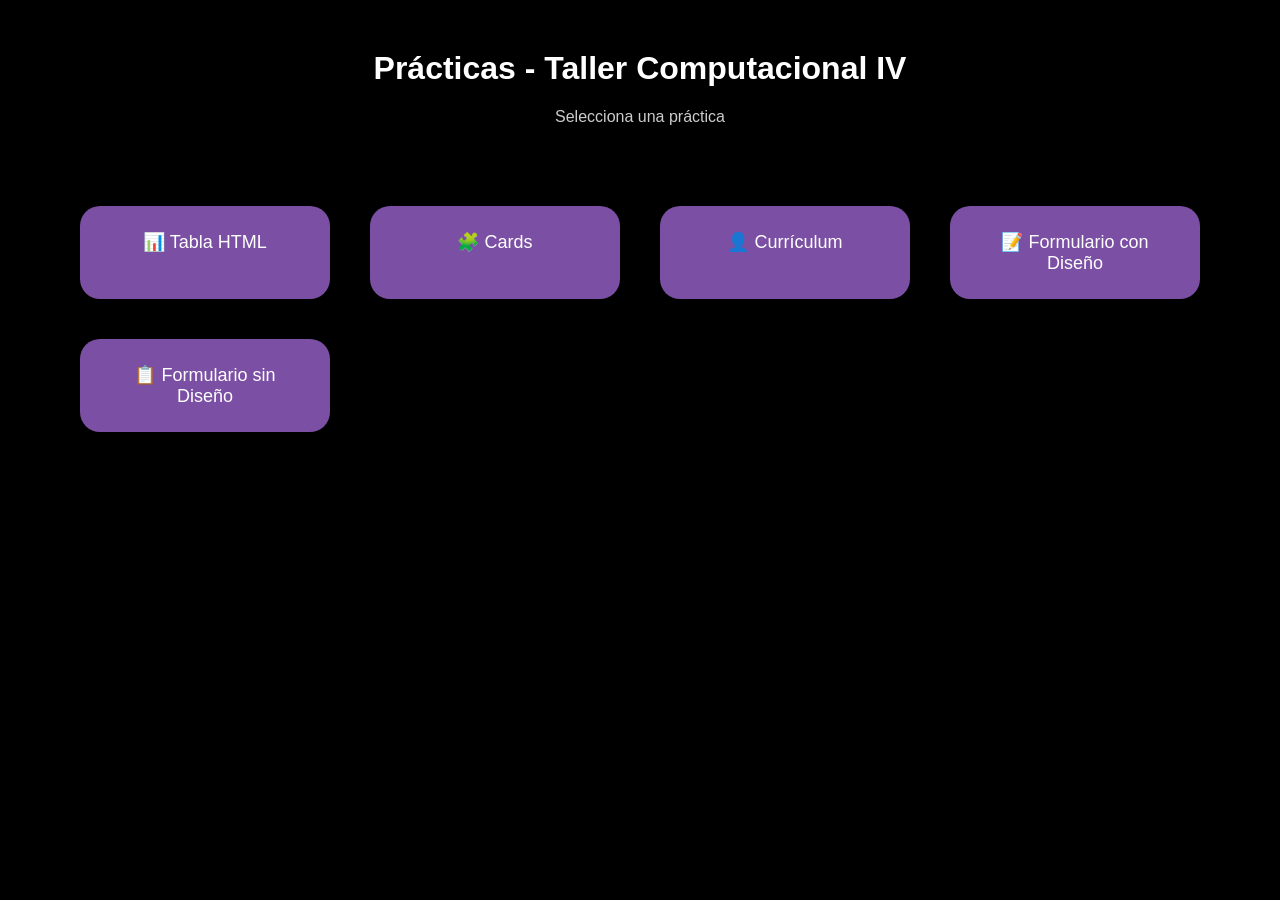
<file: index.html>
<!DOCTYPE html>
<html lang="es">
<head>
    <meta charset="UTF-8">
    <title>Prácticas - Taller Computacional IV</title>

    <style>
        body {
            font-family: Arial, sans-serif;
            background: black;
            text-align: center;
            margin: 0;
            padding: 0;
            color: white;
        }

        h1 {
            margin-top: 50px;
            font-size: 32px;
        }

        p {
            color: #ccc;
        }

        .contenedor {
            display: grid;
            grid-template-columns: repeat(auto-fit, minmax(250px, 250px));
            justify-content: center;
            gap: 40px;
            margin-top: 80px;
        }

        .boton {
            text-decoration: none;
            background: #7b4fa3;
            color: white;
            padding: 25px;
            border-radius: 20px;
            font-size: 18px;
            transition: 0.3s;
            box-shadow: 0 6px 15px rgba(0,0,0,0.4);
        }

        .boton:hover {
            background: #9b6cd1;
            transform: translateY(-8px);
        }

        footer {
            margin-top: 80px;
            color: gray;
            font-size: 14px;
        }
    </style>
</head>

<body>

    <h1>Prácticas - Taller Computacional IV</h1>
    <p>Selecciona una práctica</p>

    <div class="contenedor">
        <a href="tabla.html" class="boton">📊 Tabla HTML</a>
        <a href="cards.html" class="boton">🧩 Cards</a>
        <a href="cv.html" class="boton">👤 Currículum</a>
        <a href="form.html" class="boton">📝 Formulario con Diseño </a>
        <a href="formulario.html" class="boton">📋 Formulario sin Diseño</a>
    </div>

  
</body>
</html>
</file>
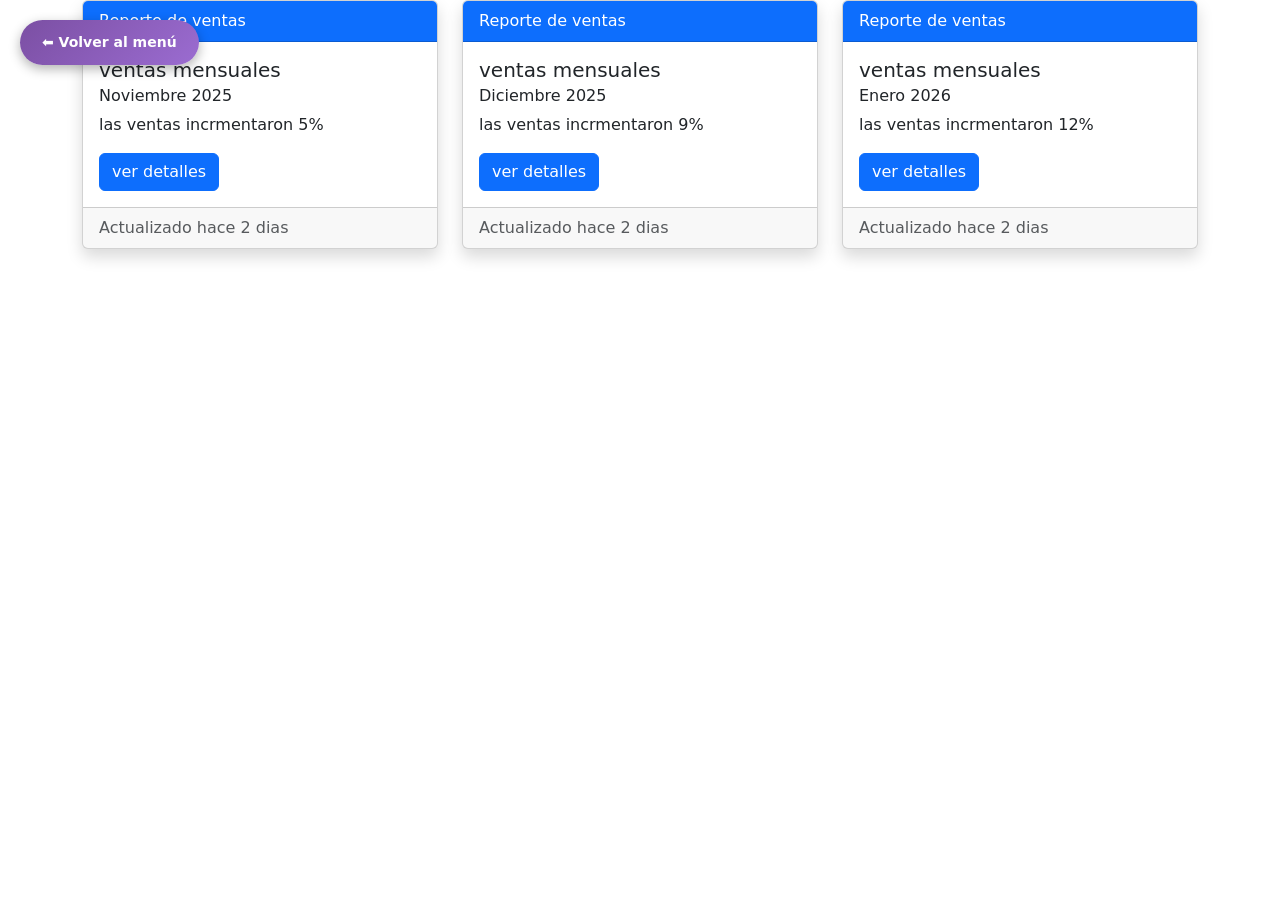
<file: cards.html>
<!DOCTYPE html>
<html lang="en">
<head>
    <meta charset="UTF-8">
    <meta name="viewport" content="width=device-width, initial-scale=1.0">
    <title>card</title>
    <link rel="stylesheet" href="css/bootstrap.min.css">
     <link rel="stylesheet" href="css/card.css">
</head>
<body>

    <div class="container">
        <div class="row">
            <div class="col-4">

                <!--Begin card-->
                
                <div class="card shadow">
                
                <div class="card-header  bg-primary text-white">
                    Reporte de ventas
                </div>
               
               
                <div class="card-body">
                    <h5 class="card-title">ventas mensuales</h5>
                    <h6 class="card-subtitle mb-2">Noviembre 2025</h6>
                    <p class="card-text">las ventas incrmentaron 5%</p>
                    <a href="#" class="btn btn-primary"> ver detalles</a>
                </div>
            <div class="card-footer text-muted">
                <span>Actualizado hace 2 dias</span>
                </div>

            </div>
                <!-- End card-->

            </div>

             <div class="col-4">

                <!--Begin card-->
                
                <div class="card shadow">
                
                <div class="card-header  bg-primary text-white">
                    Reporte de ventas
                </div>
               
               
                <div class="card-body">
                    <h5 class="card-title">ventas mensuales</h5>
                    <h6 class="card-subtitle mb-2">Diciembre 2025</h6>
                    <p class="card-text">las ventas incrmentaron 9%</p>
                    <a href="#" class="btn btn-primary"> ver detalles</a>
                </div>
            <div class="card-footer text-muted">
                <span>Actualizado hace 2 dias</span>
                </div>

            </div>
                <!-- End card-->

            </div>

             <div class="col-4">

                <!--Begin card-->
                
                <div class="card shadow">
                
                <div class="card-header  bg-primary text-white">
                    Reporte de ventas
                </div>
               
               
                <div class="card-body">
                    <h5 class="card-title">ventas mensuales</h5>
                    <h6 class="card-subtitle mb-2">Enero 2026</h6>
                    <p class="card-text">las ventas incrmentaron 12%</p>
                    <a href="#" class="btn btn-primary"> ver detalles</a>
                </div>
            <div class="card-footer text-muted">
                <span>Actualizado hace 2 dias</span>
                </div>

            </div>
                <!-- End card-->

            </div>

        </div>

    </div>

<a href="index.html" class="regresar">⬅ Volver al menú</a>
    <script src="js/bootstrap.min.js"></script>
</body>
</html>
</file>
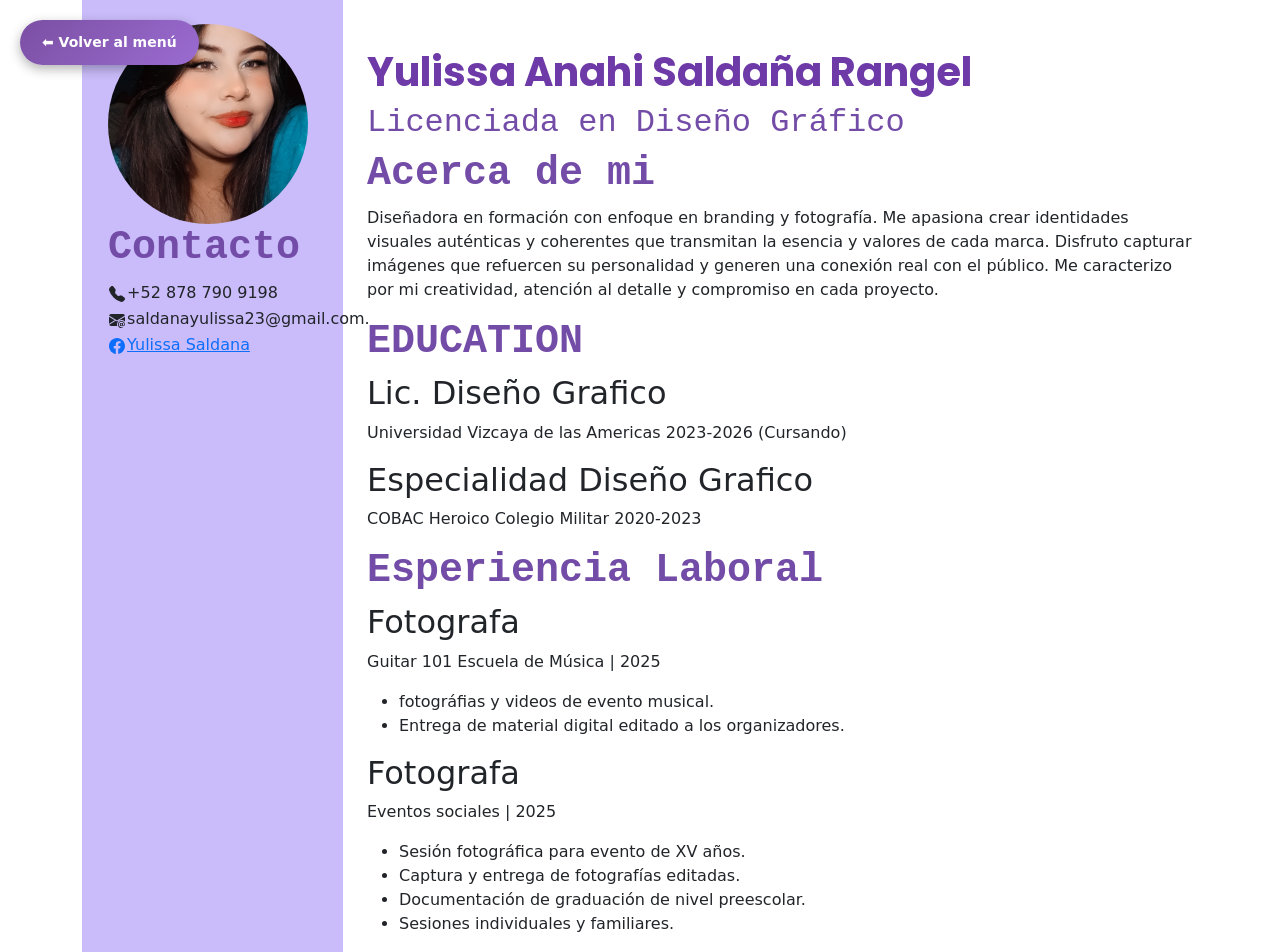
<file: cv.html>
<!DOCTYPE html>
<html lang="en">
<head>
    <meta charset="UTF-8">
    <meta name="viewport" content="width=device-width, initial-scale=1.0">
    <title>CV</title>
    <link rel="stylesheet" href="css/bootstrap.min.css">
   <link rel="stylesheet" href="css/cv.css">
    <!--Fuentes Importadas-->
    <link rel="preconnect" href="https://fonts.googleapis.com">
    <link rel="preconnect" href="https://fonts.gstatic.com" crossorigin>
    <link href="https://fonts.googleapis.com/css2?family=Poppins:ital,wght@0,100;0,200;0,300;0,400;0,500;0,600;0,700;0,800;0,900;1,100;1,200;1,300;1,400;1,500;1,600;1,700;1,800;1,900&family=Roboto:ital,wght@0,100..900;1,100..900&display=swap" rel="stylesheet">

    
</head>
<body>
    <main class="container">
    <div class="row">
    
    <div class="col-9 order-2">
    <!-- ABOUT ME - BEGIN-->
      <section class="about-me">
        <br>
        <br>
        <h1 class="title-main">Yulissa Anahi Saldaña Rangel</h1>
        <h2 class="title-secondary">Licenciada en Diseño Gráfico</h2>
        
        <h1 class="title-section">Acerca de mi</h1>
        <p>
            Diseñadora en formación con enfoque en branding y fotografía. Me apasiona crear identidades visuales auténticas y coherentes que transmitan la esencia y valores de cada marca. Disfruto capturar imágenes que refuercen su personalidad y generen una conexión real con el público. Me caracterizo por mi creatividad, atención al detalle y compromiso en cada proyecto.
        </p>
      </section>
      <!-- ABOUT ME - END-->

      <!-- EDUCATION - BEGIN-->
      <section class="education">
        <h1 class="title-section">EDUCATION</h1>
            <h2>Lic. Diseño Grafico</h2>
                 <p>Universidad  Vizcaya de las Americas 2023-2026 (Cursando) </p>

        <h2>Especialidad Diseño Grafico</h2>
             <p>COBAC Heroico Colegio Militar 2020-2023 </p>

      </section>
      <!-- EDUCATION - END-->

      <!-- LABORAL-EXPERIENCE - BEGIN -->
      <section class="laboral-experience">
        <h1 class="title-section">Esperiencia Laboral</h1>
        <h2>Fotografa</h2>
        <p> Guitar 101 Escuela de Música | 2025</p>
             <ul>
                 <li> fotográfias y videos de evento musical.</li>
                 <li>Entrega de material digital editado a los organizadores.</li>
             </ul>
         <h2>Fotografa</h2>
        <p>Eventos sociales | 2025</p>
        <ul>
            <li>Sesión fotográfica para evento de XV años.</li>
            <li>Captura y entrega de fotografías editadas.</li>
            <li>Documentación de graduación de nivel preescolar.</li>
            <li>Sesiones individuales y familiares.</li>
        </ul> 
        </section>
      
      <!-- LABORAL-EXPERIENCE - END-->
      </div>
      
      <div class="col-3 order-1">
      <aside>
       <br>
        <img src="css/cv2 foto.jpg" alt="" class="photo-profile">

        <h1 class="title-section">Contacto</h1>
        <table>
            <tr>
                <td>
                    <svg xmlns="http://www.w3.org/2000/svg" width="16" height="16" fill="currentColor" class="bi bi-telephone-fill" viewBox="0 0 16 16">
                    <path fill-rule="evenodd" d="M1.885.511a1.745 1.745 0 0 1 2.61.163L6.29 2.98c.329.423.445.974.315 1.494l-.547 2.19a.68.68 0 0 0 .178.643l2.457 2.457a.68.68 0 0 0 .644.178l2.189-.547a1.75 1.75 0 0 1 1.494.315l2.306 1.794c.829.645.905 1.87.163 2.611l-1.034 1.034c-.74.74-1.846 1.065-2.877.702a18.6 18.6 0 0 1-7.01-4.42 18.6 18.6 0 0 1-4.42-7.009c-.362-1.03-.037-2.137.703-2.877z"/>
                    </svg>
                </td>
                <td>+52 878 790 9198</td>
            </tr>
            <tr>
                <td>
                    <svg xmlns="http://www.w3.org/2000/svg" width="16" height="16" fill="currentColor" class="bi bi-envelope-at-fill" viewBox="0 0 16 16">
                    <path d="M2 2A2 2 0 0 0 .05 3.555L8 8.414l7.95-4.859A2 2 0 0 0 14 2zm-2 9.8V4.698l5.803 3.546zm6.761-2.97-6.57 4.026A2 2 0 0 0 2 14h6.256A4.5 4.5 0 0 1 8 12.5a4.49 4.49 0 0 1 1.606-3.446l-.367-.225L8 9.586zM16 9.671V4.697l-5.803 3.546.338.208A4.5 4.5 0 0 1 12.5 8c1.414 0 2.675.652 3.5 1.671"/>
                    <path d="M15.834 12.244c0 1.168-.577 2.025-1.587 2.025-.503 0-1.002-.228-1.12-.648h-.043c-.118.416-.543.643-1.015.643-.77 0-1.259-.542-1.259-1.434v-.529c0-.844.481-1.4 1.26-1.4.585 0 .87.333.953.63h.03v-.568h.905v2.19c0 .272.18.42.411.42.315 0 .639-.415.639-1.39v-.118c0-1.277-.95-2.326-2.484-2.326h-.04c-1.582 0-2.64 1.067-2.64 2.724v.157c0 1.867 1.237 2.654 2.57 2.654h.045c.507 0 .935-.07 1.18-.18v.731c-.219.1-.643.175-1.237.175h-.044C10.438 16 9 14.82 9 12.646v-.214C9 10.36 10.421 9 12.485 9h.035c2.12 0 3.314 1.43 3.314 3.034zm-4.04.21v.227c0 .586.227.8.581.8.31 0 .564-.17.564-.743v-.367c0-.516-.275-.708-.572-.708-.346 0-.573.245-.573.791"/>
                    </svg>
                </td>
                <td>saldanayulissa23@gmail.com.</td>
            </tr>
            <tr>
                <td>
                    <a href="https://www.facebook.com/yulissa.saldana.56?locale=es_LA" target="_blank">
                        <svg xmlns="http://www.w3.org/2000/svg" width="16" height="16" fill="currentColor" class="bi bi-facebook" viewBox="0 0 16 16">
                            <path d="M16 8.049c0-4.446-3.582-8.05-8-8.05C3.58 0-.002 3.603-.002 8.05c0 4.017 2.926 7.347 6.75 7.951v-5.625h-2.03V8.05H6.75V6.275c0-2.017 1.195-3.131 3.022-3.131.876 0 1.791.157 1.791.157v1.98h-1.009c-.993 0-1.303.621-1.303 1.258v1.51h2.218l-.354 2.326H9.25V16c3.824-.604 6.75-3.934 6.75-7.951"/>
                        </svg> 
                    </a>
                    <td>
                        <a href="https://www.facebook.com/yulissa.saldana.56?locale=es_LA" target="_blank">Yulissa Saldana</a></td>
                </td>  
            </tr>
        </table>
      </aside>
      </div>

    </div>
    </main>

<a href="index.html" class="regresar">⬅ Volver al menú</a>
    <script src="js/bootstrap.min.js"></script>
</body>
</html>
</file>
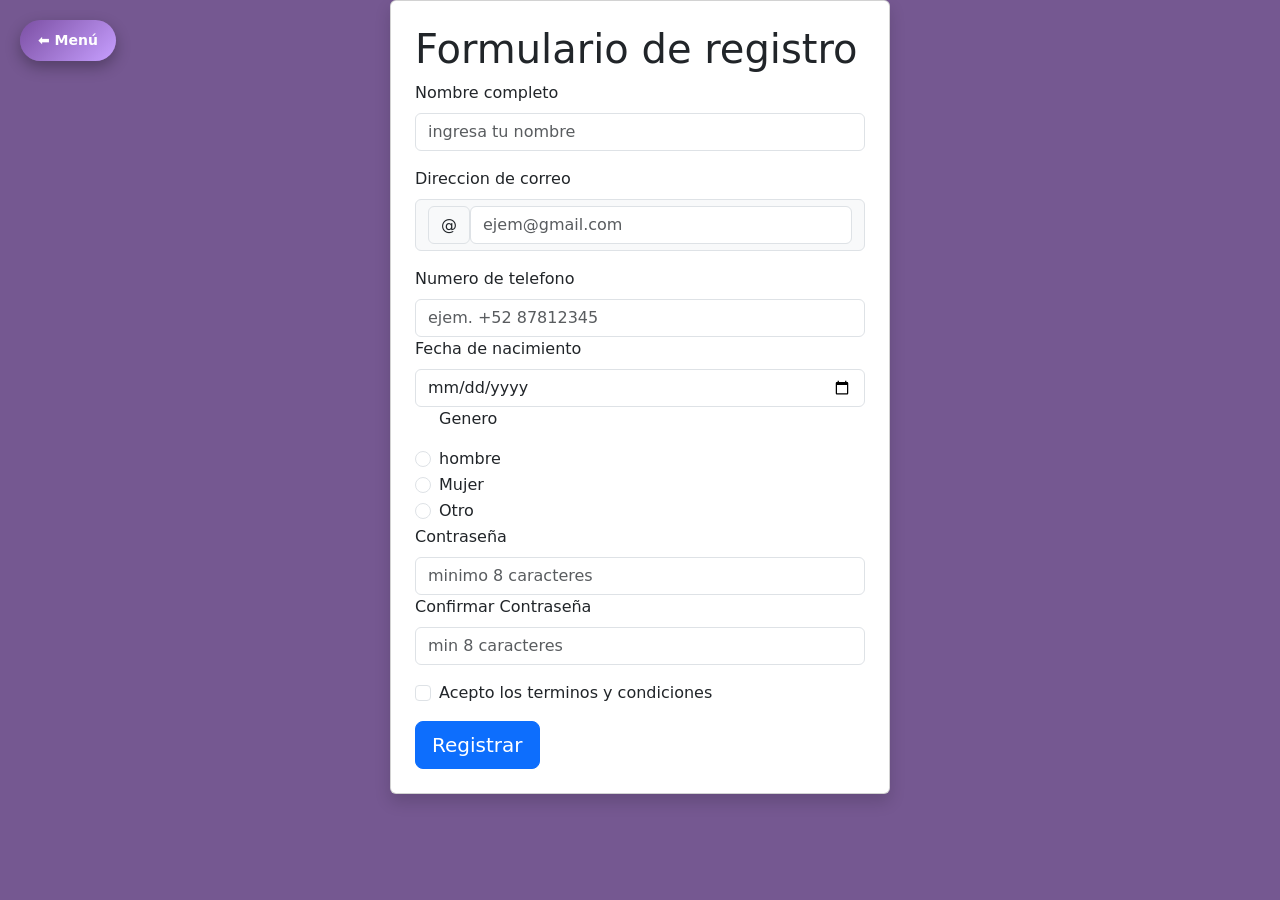
<file: form.html>
<!DOCTYPE html>
<html lang="en">
<head>
    <meta charset="UTF-8">
    <meta name="viewport" content="width=device-width, initial-scale=1.0">
    <link rel="stylesheet" href="css/bootstrap.min.css">
     <script src="js/bootstrap.min.js"></script>


 
    <title>form</title>
</head>

       <style>
.regresar {
    position: fixed;
    top: 20px;
    left: 20px;
    display: inline-flex;
    align-items: center;
    gap: 8px;
    text-decoration: none;
    background: linear-gradient(135deg, #7b4fa3, #c79fff);
    color: white;
    padding: 10px 18px;
    border-radius: 50px;
    font-size: 14px;
    font-weight: 600;
    box-shadow: 0 6px 15px rgba(0,0,0,0.3);
    transition: 0.3s;
}

.regresar:hover {
    transform: translateY(-3px) scale(1.05);
    box-shadow: 0 10px 25px rgba(0,0,0,0.4);
    background: linear-gradient(135deg, #9b6cd1, #e0b3ff);
}
</style>




    
<body style="background-color: rgb(117, 88, 145);">
   <div class="container">
        <div class="row">
            <div class="col">
                 
                    <div class="card shadow p-4 mx-auto" style="max-width: 500px;">
                        <h1>Formulario de registro</h1>
                 <form action="formulario.html" method="post">
                    <!--nombre-->
                        <div class="mb-3">
                    <label for="txtnombre" class="form-label">Nombre completo</label>
                    <input type="text" class="form-control" id="txtnombre" name="txtnombre" placeholder="ingresa tu nombre">
                   
                    
                    </div>
                    <div class="mb-3">
                    <label for="txtemail" class="form-label">Direccion de correo</label>
                    <div class="input-group-text">
                    <span  class="input-group-text">@</span>
                        <input type="email" id="txtemail" class="form-control"  name="txtemail" placeholder="ejem@gmail.com"required>
                     </div>
                            </div>


                     <!--gmail-->
                     <label for="txtnumerodetelefono" class="form-label">Numero de telefono</label>
                     <input type="number" id="txtnumerodetelefono" class="form-control" name="txtnumerodetelefono" placeholder="ejem. +52 87812345">
                    
                 <!--tel-->
                    <label for="txtdate" class="form-label">Fecha de nacimiento</label>
                     <input type="date" id="txtdate" class="form-control" name="txtdate">
                    
                      <!--fecha-->
                      <div class="form-check">
                     <p>Genero</p>
                     <input type="radio" id="hombre" class="form-check-input"  name="genero" value="Hombre" required>
                     <label for="hombre" class="form-check-label">hombre</label>
                        </div> 
                        <div class="form-check">
                    <input type="radio" id="Mujer" class="form-check-input" name="genero" value="Mujer" required>
                    <label for="hombre" class="form-check-label" >Mujer</label> </div>
                   <!--genero--><div class="form-check">
                     <input type="radio" id="Otro" class="form-check-input" name="genero" value="Otro" required>
                     <label for="hombre" class="form-check-label" >Otro</label>
                   </div>
                    
                
                     <label for="txtpass" class="form-label">Contraseña</label>
                     <input type="contra" id="txtpass"  class="form-control" name="txtcontraseña" placeholder="minimo 8 caracteres">
                     
                          <!--pasword-->
                     <label for="txtpassx2" class="form-label">Confirmar Contraseña</label>
                 <input type="password" id="txtpassx2" class="form-control"  name="txtcontraseña" placeholder="min 8 caracteres">
                <div class="form-check mt-3 mb-3" >
                          <!--terminos-->
                 <input type="checkbox" class="form-check-input" id="terminos" name="terminos" required>
                     <label for="terminos" class="form-check-label">Acepto los terminos y condiciones </label> 
                     </div>
             <!--boton-->
                     <input type="submit" class="btn btn-primary btn-lg" value="Registrar">
                    </div>
       
                 </form>
                 </div>
            </div>
        </div>
   </div>
   
        <a href="index.html" class="regresar">⬅ Menú</a>







</body>
</html>
</file>
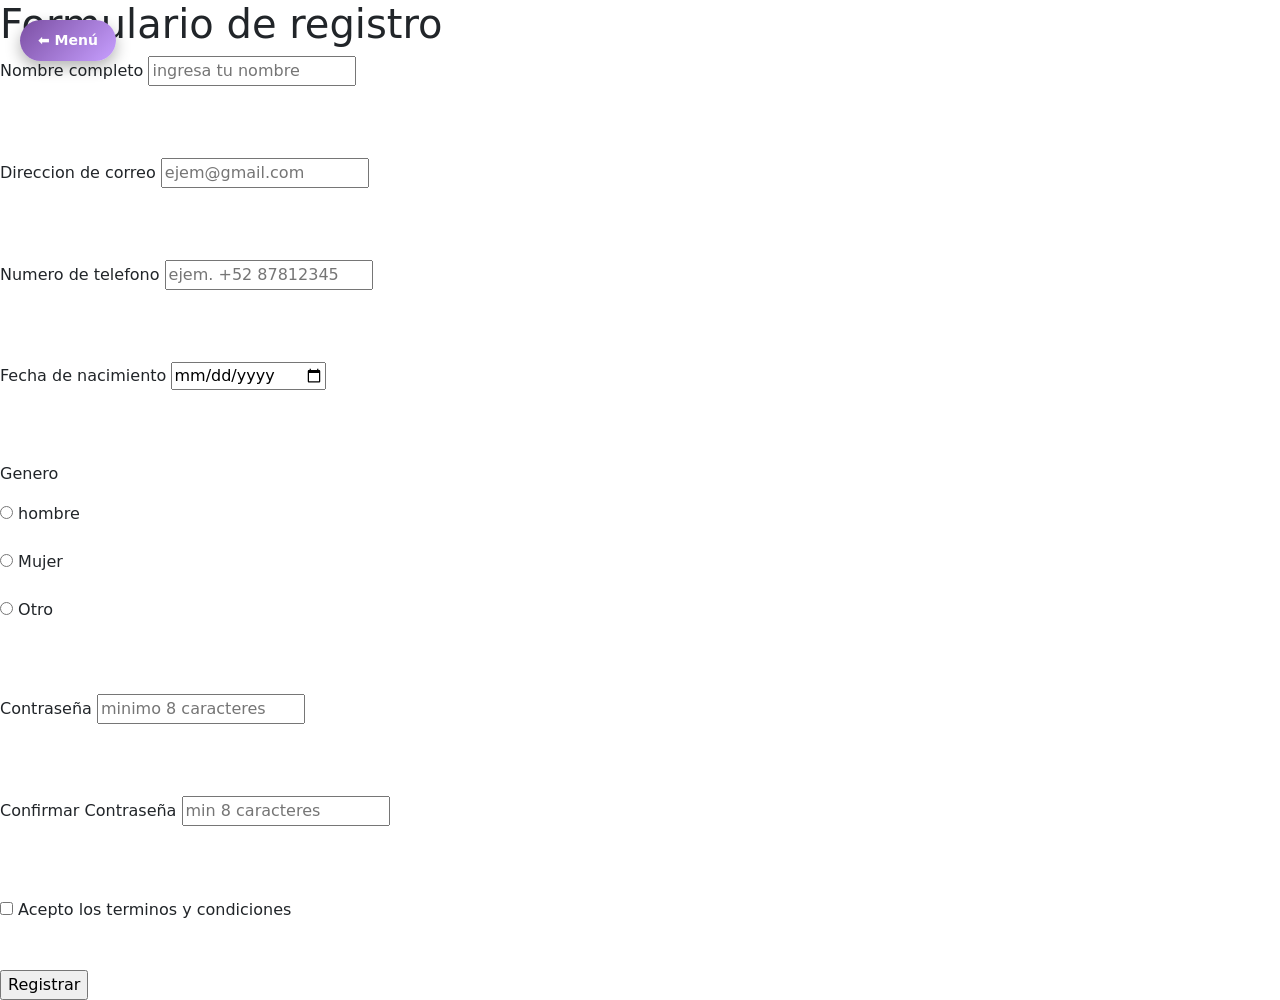
<file: formulario.html>
<!DOCTYPE html>
<html lang="en">
<head>
    <meta charset="UTF-8">
    <meta name="viewport" content="width=device-width, initial-scale=1.0">
     <link rel="stylesheet" href="css/bootstrap.min.css">
     <script src="js/bootstrap.min.js"></script>
    <title>Form</title>
        <style>
.regresar {
    position: fixed;
    top: 20px;
    left: 20px;
    display: inline-flex;
    align-items: center;
    gap: 8px;
    text-decoration: none;
    background: linear-gradient(135deg, #7b4fa3, #c79fff);
    color: white;
    padding: 10px 18px;
    border-radius: 50px;
    font-size: 14px;
    font-weight: 600;
    box-shadow: 0 6px 15px rgba(0,0,0,0.3);
    transition: 0.3s;
}

.regresar:hover {
    transform: translateY(-3px) scale(1.05);
    box-shadow: 0 10px 25px rgba(0,0,0,0.4);
    background: linear-gradient(135deg, #9b6cd1, #e0b3ff);
}
</style>
</head>
<body>
    <h1>Formulario de registro</h1>
    <form action="formulario.html" method="post">

      
        <label for="">Nombre completo</label>
        <input type="text" id="txtnombre" name="txtnombre" placeholder="ingresa tu nombre">
            <br>
                <br>
                    <br>
        <br>
          <!--nombre-->
       <label for="txtemail">Direccion de correo</label>
        <input type="email" id="txtemail" name="txtemail" placeholder="ejem@gmail.com"required>
        <br>
        <br>
        <br>
        <br>
         <!--gmail-->
        <label for="txtnumerodetelefono">Numero de telefono</label>
        <input type="number" id="txtnumerodetelefono" name="txtnumerodetelefono" placeholder="ejem. +52 87812345">
        <br> <br> <br><br>
              <!--tel-->
        <label for="txtdate">Fecha de nacimiento</label>
        <input type="date" id="txtdate" name="txtdate">
        <br><br><br><br>
         <!--fecha-->
        <p>Genero</p>
        <input type="radio" id="hombre" name="genero" value="Hombre" required>
        <label for="hombre">hombre</label><br><br>

        <input type="radio" id="Mujer" name="genero" value="Mujer" required>
        <label for="hombre">Mujer</label><br><br>
             <!--genero-->
        <input type="radio" id="Otro" name="genero" value="Otro" required>
        <label for="hombre">Otro</label><br><br><br><br>
                
        <label for="txtpass">Contraseña</label>
        <input type="contra" id="txtpass" name="txtcontraseña" placeholder="minimo 8 caracteres">
        <br><br><br> <br>
         <!--pasword-->
        <label for="txtpassx2">Confirmar Contraseña</label>
        <input type="password" id="txtpassx2"  name="txtcontraseña" placeholder="min 8 caracteres">
        <br><br><br> <br>
          <!--terminos-->
        <input type="checkbox" id="terminos" name="terminos" required>
        <label for="terminos">Acepto los terminos y condiciones </label> <br><br><br>
             <!--boton-->
        <input type="submit" value="Registrar">
       <a href="index.html" class="regresar">⬅ Menú</a>
        
       
    </form>
</body>
</html>
</file>
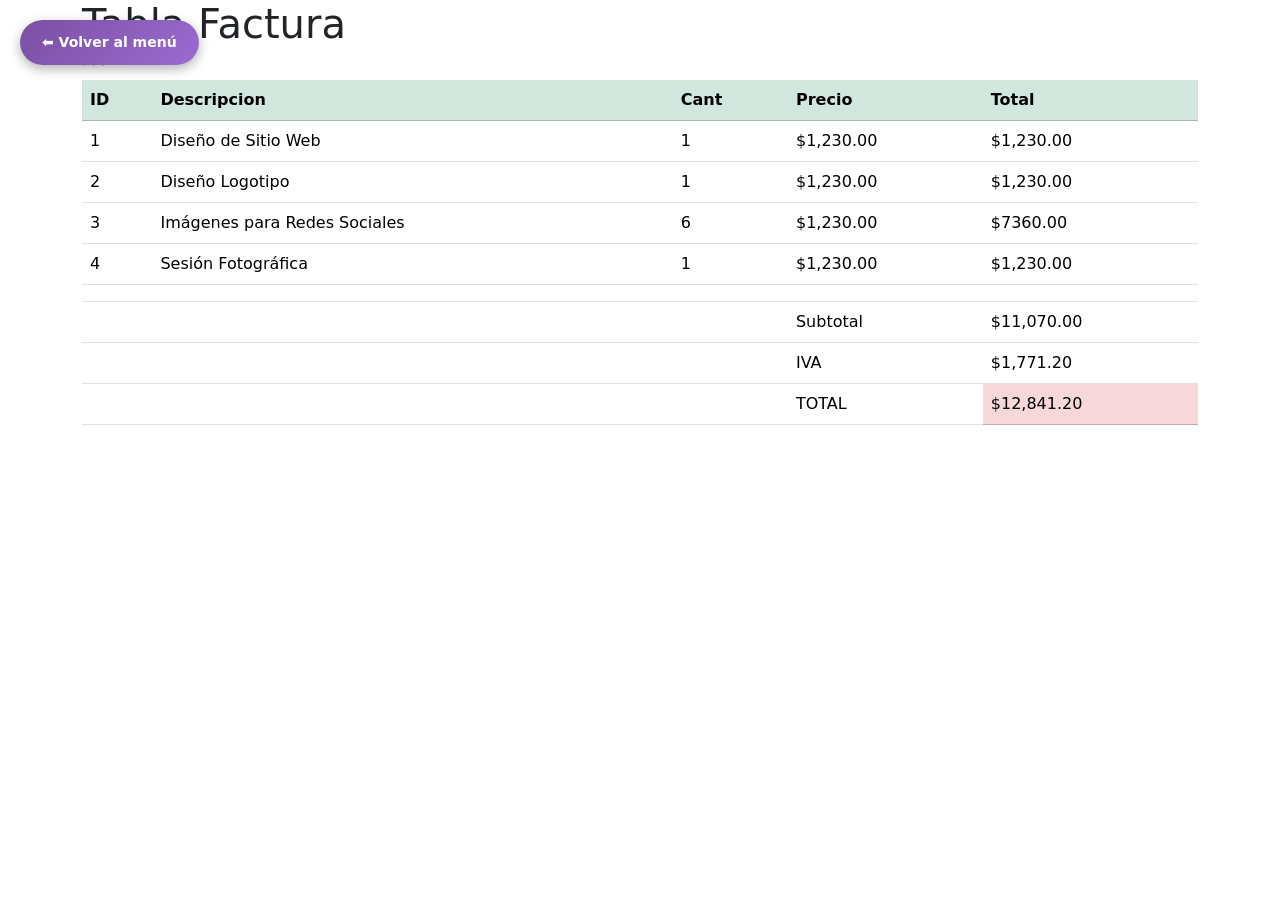
<file: tabla.html>
<!DOCTYPE html>
<html lang="en">
<head>
    <meta charset="UTF-8">
    <meta name="viewport" content="width=device-width, initial-scale=1.0">
    <title>PaginaWeb</title>
    <link rel="stylesheet" href="css/bootstrap.min.css">
      <link rel="stylesheet" href="css/tabla.css">
</head>
<body>
    <div class="container">
    <h1>Tabla Factura</h1>

    <table class="table table-hover">
        <thead class="table-success">
            <th>ID</th>
            <th>Descripcion</th>
            <th>Cant</th>
            <th>Precio</th>
            <th>Total</th>
        </thead>
        <tbody>
            <tr>
             <td>1</td>
             <td>Diseño de Sitio Web</td>
             <td>1</td>
             <td>$1,230.00</td>
             <td>$1,230.00</td>
            </tr>
        </tbody>
         <tbody>
            <tr>
             <td>2</td>
             <td>Diseño Logotipo</td>
             <td>1</td>
             <td>$1,230.00</td>
             <td>$1,230.00</td>
            </tr>
        </tbody>
         <tbody>
            <tr>
             <td>3</td>
             <td>Imágenes para Redes Sociales </td>
             <td>6</td>
             <td>$1,230.00</td>
             <td>$7360.00</td>
            </tr>
        </tbody>
        <tbody>
            <tr>
             <td>4</td>
             <td>Sesión Fotográfica </td>
             <td>1</td>
             <td>$1,230.00</td>
             <td>$1,230.00</td>
            </tr>
        </tbody>

        <tbody>
            <tr>
             <td></td>
             <td></td>
             <td></td>
             <td></td>
             <td></td>
            </tr>
        </tbody>
    <tfoot>
        <tr>'
            <td colspan="3"></td>
            <td>Subtotal</td>
            <td>$11,070.00  </td>
        </tr>

        <tr>'
            <td colspan="3"></td>
            <td>IVA</td>
            <td>$1,771.20  </td>
        </tr>
        <tr>'
            <td colspan="3"></td>
            <td>TOTAL</td>
            <td class="table-danger">$12,841.20</td>
        </tr>
</tfoot>
    </table>
    <body>

<a href="index.html" class="regresar">⬅ Volver al menú</a>



<!-- tu contenido -->

</body>

    </div>


    <script src="js/bootstrap.min.js"></script>
</body>
</html>
</file>
<file: css/card.css>
.regresar {
    position: fixed;
    top: 20px;
    left: 20px;
    text-decoration: none;
    background: linear-gradient(135deg, #7b4fa3, #9b6cd1);
    color: white;
    padding: 12px 22px;
    border-radius: 30px;
    font-size: 14px;
    font-weight: bold;
    box-shadow: 0 4px 12px rgba(0,0,0,0.3);
    transition: all 0.3s ease;
}

.regresar:hover {
    transform: translateY(-3px) scale(1.05);
    box-shadow: 0 6px 18px rgba(0,0,0,0.4);
    background: linear-gradient(135deg, #9b6cd1, #c79fff);
}
</file>
<file: css/cv.css>
/* About-me - Begin */
.title-main {
    font-family: 'Poppins', sans-serif;
    font-weight: 700;
    font-style: bold;
    color: #6d3aa8;
}

.title-secondary {
    font-family: 'Courier New', Courier, monospace;
    font-weight: 500;
    font-style: normal;
    color: #734ca7;
}

.title-section {
  font-family: 'Courier New', Courier, monospace;
    font-weight: bold;
    font-style: normal;
    color:#734ca7;  
}

aside {
    background-color: #cabcfa;
    height: 100%;
    padding-left:10%;
}

.photo-profile  {
    width: 200px;   
    height: 200px;
    border-radius: 50%;
    object-fit: cover;
    display: block;
    float: left;
    margin: 0 auto;
}
.regresar {
    position: fixed;
    top: 20px;
    left: 20px;
    text-decoration: none;
    background: linear-gradient(135deg, #7b4fa3, #9b6cd1);
    color: white;
    padding: 12px 22px;
    border-radius: 30px;
    font-size: 14px;
    font-weight: bold;
    box-shadow: 0 4px 12px rgba(0,0,0,0.3);
    transition: all 0.3s ease;
}

.regresar:hover {
    transform: translateY(-3px) scale(1.05);
    box-shadow: 0 6px 18px rgba(0,0,0,0.4);
    background: linear-gradient(135deg, #9b6cd1, #c79fff);
}
</file>
<file: css/tabla.css>
.regresar {
    position: fixed;
    top: 20px;
    left: 20px;
    text-decoration: none;
    background: linear-gradient(135deg, #7b4fa3, #9b6cd1);
    color: white;
    padding: 12px 22px;
    border-radius: 30px;
    font-size: 14px;
    font-weight: bold;
    box-shadow: 0 4px 12px rgba(0,0,0,0.3);
    transition: all 0.3s ease;
}

.regresar:hover {
    transform: translateY(-3px) scale(1.05);
    box-shadow: 0 6px 18px rgba(0,0,0,0.4);
    background: linear-gradient(135deg, #9b6cd1, #c79fff);
}
</file>
